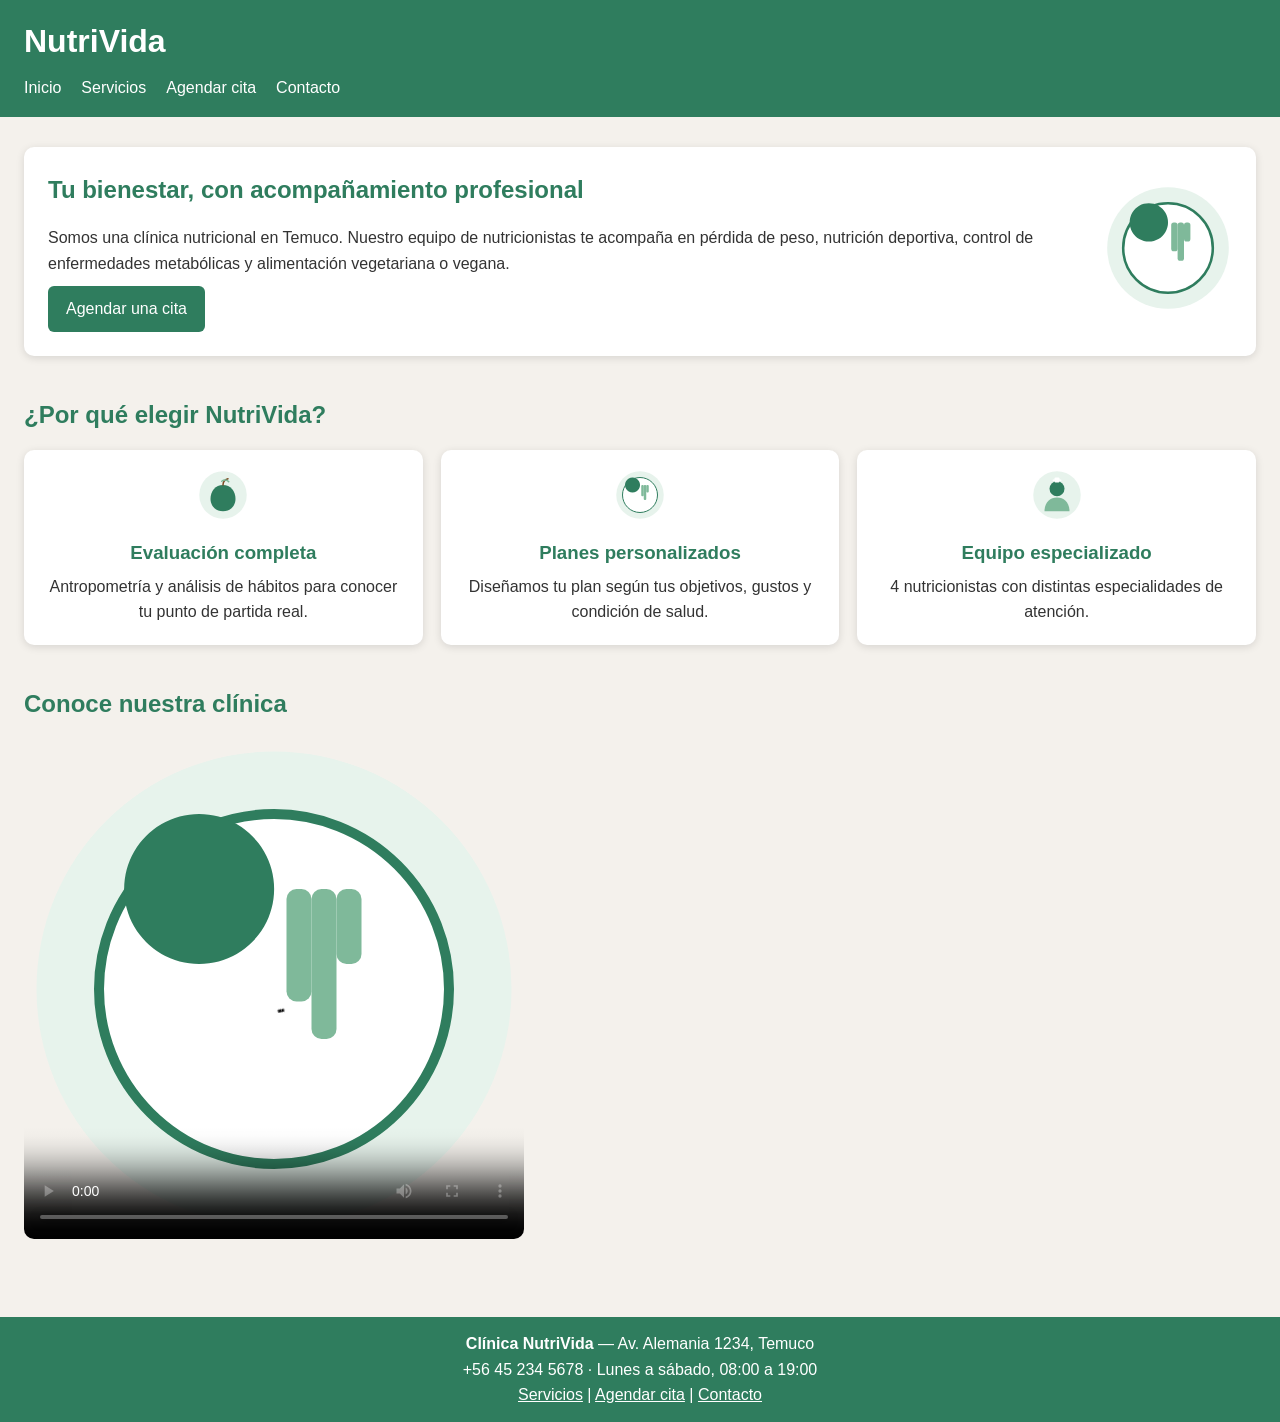
<file: index.html>
<!DOCTYPE html>
<html lang="es">
<head>
  <meta charset="UTF-8">
  <meta name="viewport" content="width=device-width, initial-scale=1.0">
  <title>NutriVida | Clínica Nutricional</title>
  <link rel="stylesheet" href="css/styles.css">
</head>
<body>

  <header>
    <h1>NutriVida</h1>
    <nav>
      <ul>
        <li><a href="index.html" aria-current="page">Inicio</a></li>
        <li><a href="servicios.html">Servicios</a></li>
        <li><a href="agendar.html">Agendar cita</a></li>
        <li><a href="contacto.html">Contacto</a></li>
      </ul>
    </nav>
  </header>

  <main>

    <section class="hero">
      <div class="hero-texto">
        <h2>Tu bienestar, con acompañamiento profesional</h2>
        <p>
          Somos una clínica nutricional en Temuco. Nuestro equipo de nutricionistas
          te acompaña en pérdida de peso, nutrición deportiva, control de enfermedades
          metabólicas y alimentación vegetariana o vegana.
        </p>
        <div class="hero-acciones">
          <a href="agendar.html" class="boton">Agendar una cita</a>
        </div>
      </div>
      <div class="hero-imagen">
        <img src="img/plato-saludable.svg" alt="Ilustración de un plato de alimentación saludable">
      </div>
    </section>

    <section>
      <h2>¿Por qué elegir NutriVida?</h2>
      <div class="grilla">
        <article class="tarjeta">
          <img src="img/alimentacion-saludable.svg" alt="Icono de evaluación nutricional">
          <h3>Evaluación completa</h3>
          <p>Antropometría y análisis de hábitos para conocer tu punto de partida real.</p>
        </article>
        <article class="tarjeta">
          <img src="img/plato-saludable.svg" alt="Icono de plan de alimentación">
          <h3>Planes personalizados</h3>
          <p>Diseñamos tu plan según tus objetivos, gustos y condición de salud.</p>
        </article>
        <article class="tarjeta">
          <img src="img/nutricionista.svg" alt="Icono de equipo de nutricionistas">
          <h3>Equipo especializado</h3>
          <p>4 nutricionistas con distintas especialidades de atención.</p>
        </article>
      </div>
    </section>

    <section>
      <h2>Conoce nuestra clínica</h2>
      <div class="video-wrapper">
        <video controls poster="img/plato-saludable.svg">
          <source src="https://www.w3schools.com/html/mov_bbb.mp4" type="video/mp4">
          Tu navegador no soporta video incrustado.
        </video>
      </div>
    </section>

  </main>

  <footer>
    <p><strong>Clínica NutriVida</strong> — Av. Alemania 1234, Temuco</p>
    <p>+56 45 234 5678 · Lunes a sábado, 08:00 a 19:00</p>
    <p><a href="servicios.html">Servicios</a> | <a href="agendar.html">Agendar cita</a> | <a href="contacto.html">Contacto</a></p>
  </footer>

</body>
</html>
</file>
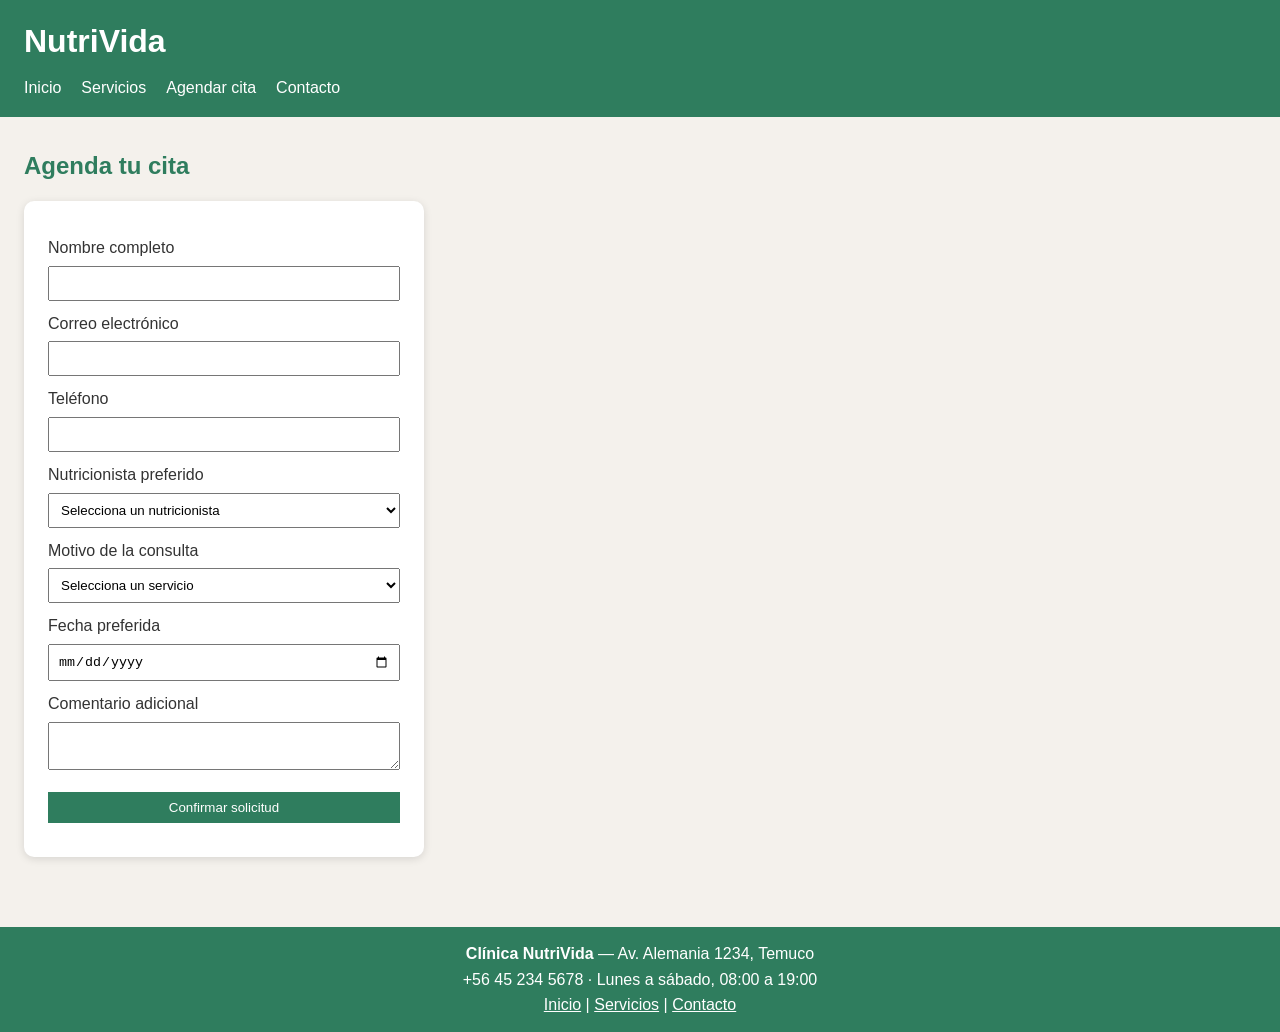
<file: agendar.html>
<!DOCTYPE html>
<html lang="es">
<head>
  <meta charset="UTF-8">
  <meta name="viewport" content="width=device-width, initial-scale=1.0">
  <title>Agendar cita | NutriVida</title>
  <link rel="stylesheet" href="css/styles.css">
</head>
<body>
  
  <header>
    <h1>NutriVida</h1>
    <nav>
      <ul>
        <li><a href="index.html">Inicio</a></li>
        <li><a href="servicios.html">Servicios</a></li>
        <li><a href="agendar.html" aria-current="page">Agendar cita</a></li>
        <li><a href="contacto.html">Contacto</a></li>
      </ul>
    </nav>
  </header>

  <main>
    <section>
      <h2>Agenda tu cita</h2>

      <form id="form-agendar" novalidate>

        <label for="nombre">Nombre completo</label>
        <input type="text" id="nombre" autocomplete="name" required>
        <p class="texto-error" id="error-nombre"></p>

        <label for="correo">Correo electrónico</label>
        <input type="email" id="correo" autocomplete="email" required>
        <p class="texto-error" id="error-correo"></p>

        <label for="telefono">Teléfono</label>
        <input type="tel" id="telefono" autocomplete="tel" required>
        <p class="texto-error" id="error-telefono"></p>

        <label for="nutricionista">Nutricionista preferido</label>
        <select id="nutricionista" required>
          <option value="">Selecciona un nutricionista</option>
          <option>Carolina Fuentes - Obesidad y síndrome metabólico</option>
          <option>Rodrigo Sepúlveda - Nutrición deportiva y rendimiento</option>
          <option>Daniela Morales - Vegetariana, vegana y trastornos alimentarios</option>
          <option>Felipe Araya - Nutrición pediátrica y familiar</option>
        </select>
        <p class="texto-error" id="error-nutricionista"></p>

        <label for="servicio">Motivo de la consulta</label>
        <select id="servicio" required>
          <option value="">Selecciona un servicio</option>
          <optgroup label="Consultas">
            <option>Primera consulta nutricional</option>
            <option>Control nutricional (seguimiento)</option>
            <option>Control nutricional quincenal</option>
            <option>Teleconsulta nutricional</option>
            <option>Consulta de urgencia / reagendada</option>
          </optgroup>
          <optgroup label="Planes especializados">
            <option>Plan pérdida de peso (1 mes)</option>
            <option>Plan pérdida de peso (3 meses)</option>
            <option>Plan nutrición deportiva</option>
            <option>Plan control diabetes / hipertensión</option>
            <option>Plan alimentación vegetariana/vegana</option>
            <option>Plan alimentación infantil</option>
          </optgroup>
          <optgroup label="Evaluaciones">
            <option>Antropometría completa</option>
            <option>Bioimpedanciometría</option>
            <option>Encuesta de hábitos alimentarios</option>
            <option>Análisis de exámenes de laboratorio</option>
          </optgroup>
          <optgroup label="Talleres grupales">
            <option>Taller de alimentación saludable</option>
            <option>Taller de cocina nutritiva</option>
            <option>Taller nutrición para deportistas</option>
          </optgroup>
        </select>
        <p class="texto-error" id="error-servicio"></p>

        <label for="fecha">Fecha preferida</label>
        <input type="date" id="fecha" required>
        <p class="texto-error" id="error-fecha"></p>

        <label for="comentario">Comentario adicional</label>
        <textarea id="comentario"></textarea>

        <button type="submit">Confirmar solicitud</button>
        <p id="mensaje-confirmacion"></p>
      </form>
    </section>
  </main>

  <footer>
    <p><strong>Clínica NutriVida</strong> — Av. Alemania 1234, Temuco</p>
    <p>+56 45 234 5678 · Lunes a sábado, 08:00 a 19:00</p>
    <p><a href="index.html">Inicio</a> | <a href="servicios.html">Servicios</a> | <a href="contacto.html">Contacto</a></p>
  </footer>

  <script src="js/validacion.js"></script>
</body>
</html>
</file>
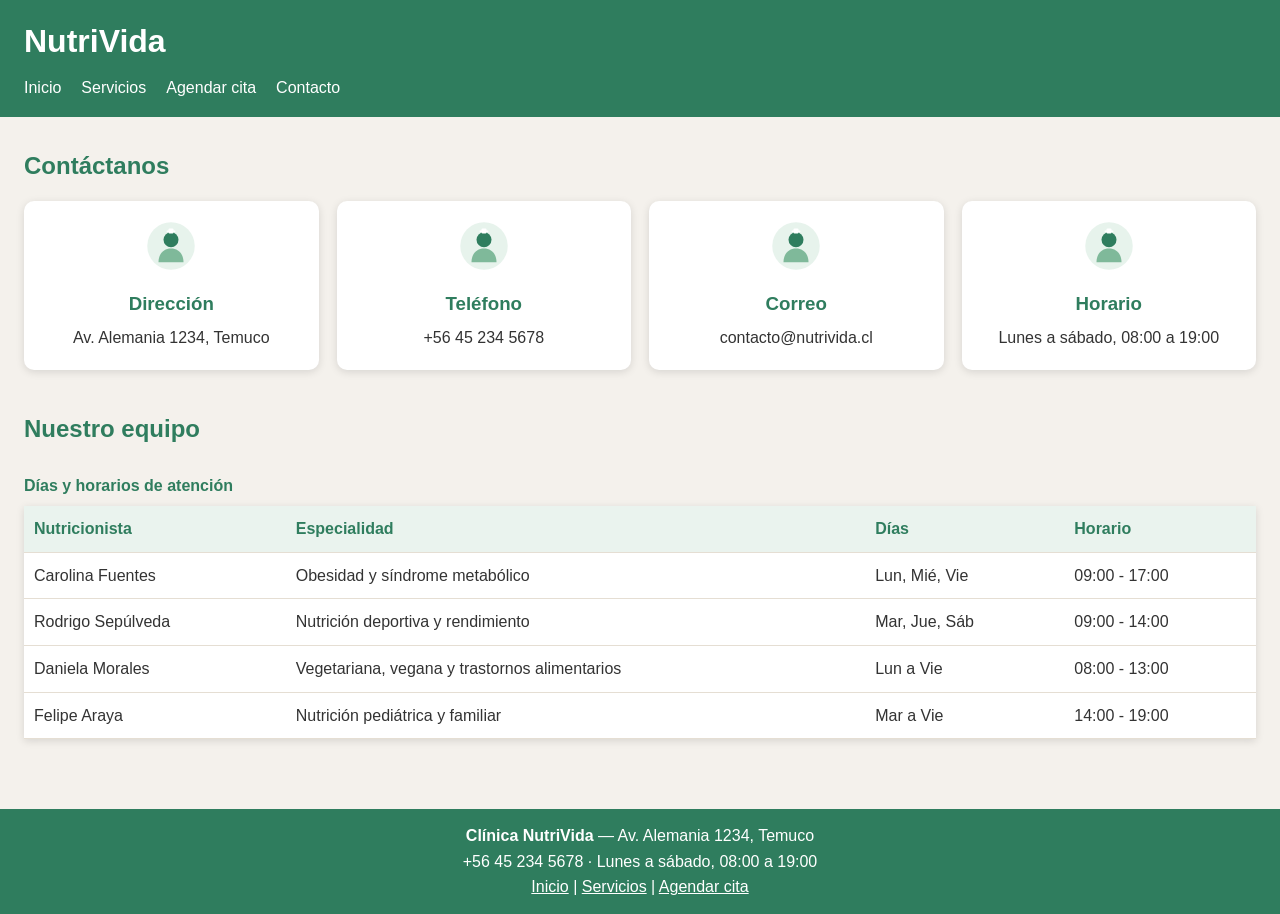
<file: contacto.html>
<!DOCTYPE html>
<html lang="es">
<head>
  <meta charset="UTF-8">
  <meta name="viewport" content="width=device-width, initial-scale=1.0">
  <title>Contacto | NutriVida</title>
  <link rel="stylesheet" href="css/styles.css">
</head>
<body>

  <header>
    <h1>NutriVida</h1>
    <nav>
      <ul>
        <li><a href="index.html">Inicio</a></li>
        <li><a href="servicios.html">Servicios</a></li>
        <li><a href="agendar.html">Agendar cita</a></li>
        <li><a href="contacto.html" aria-current="page">Contacto</a></li>
      </ul>
    </nav>
  </header>
  
  <main>
    <section>
      <h2>Contáctanos</h2>
      <div class="grilla">
        <article class="tarjeta">
          <img src="img/nutricionista.svg" alt="Icono de dirección de la clínica">
          <h3>Dirección</h3>
          <p>Av. Alemania 1234, Temuco</p>
        </article>
        <article class="tarjeta">
          <img src="img/nutricionista.svg" alt="Icono de teléfono de contacto">
          <h3>Teléfono</h3>
          <p>+56 45 234 5678</p>
        </article>
        <article class="tarjeta">
          <img src="img/nutricionista.svg" alt="Icono de correo de contacto">
          <h3>Correo</h3>
          <p>contacto@nutrivida.cl</p>
        </article>
        <article class="tarjeta">
          <img src="img/nutricionista.svg" alt="Icono de horario de atención">
          <h3>Horario</h3>
          <p>Lunes a sábado, 08:00 a 19:00</p>
        </article>
      </div>
    </section>

    <section>
      <h2>Nuestro equipo</h2>
      <table>
        <caption>Días y horarios de atención</caption>
        <thead>
          <tr><th>Nutricionista</th><th>Especialidad</th><th>Días</th><th>Horario</th></tr>
        </thead>
        <tbody>
          <tr><td>Carolina Fuentes</td><td>Obesidad y síndrome metabólico</td><td>Lun, Mié, Vie</td><td>09:00 - 17:00</td></tr>
          <tr><td>Rodrigo Sepúlveda</td><td>Nutrición deportiva y rendimiento</td><td>Mar, Jue, Sáb</td><td>09:00 - 14:00</td></tr>
          <tr><td>Daniela Morales</td><td>Vegetariana, vegana y trastornos alimentarios</td><td>Lun a Vie</td><td>08:00 - 13:00</td></tr>
          <tr><td>Felipe Araya</td><td>Nutrición pediátrica y familiar</td><td>Mar a Vie</td><td>14:00 - 19:00</td></tr>
        </tbody>
      </table>
    </section>
  </main>

  <footer>
    <p><strong>Clínica NutriVida</strong> — Av. Alemania 1234, Temuco</p>
    <p>+56 45 234 5678 · Lunes a sábado, 08:00 a 19:00</p>
    <p><a href="index.html">Inicio</a> | <a href="servicios.html">Servicios</a> | <a href="agendar.html">Agendar cita</a></p>
  </footer>

</body>
</html>
</file>
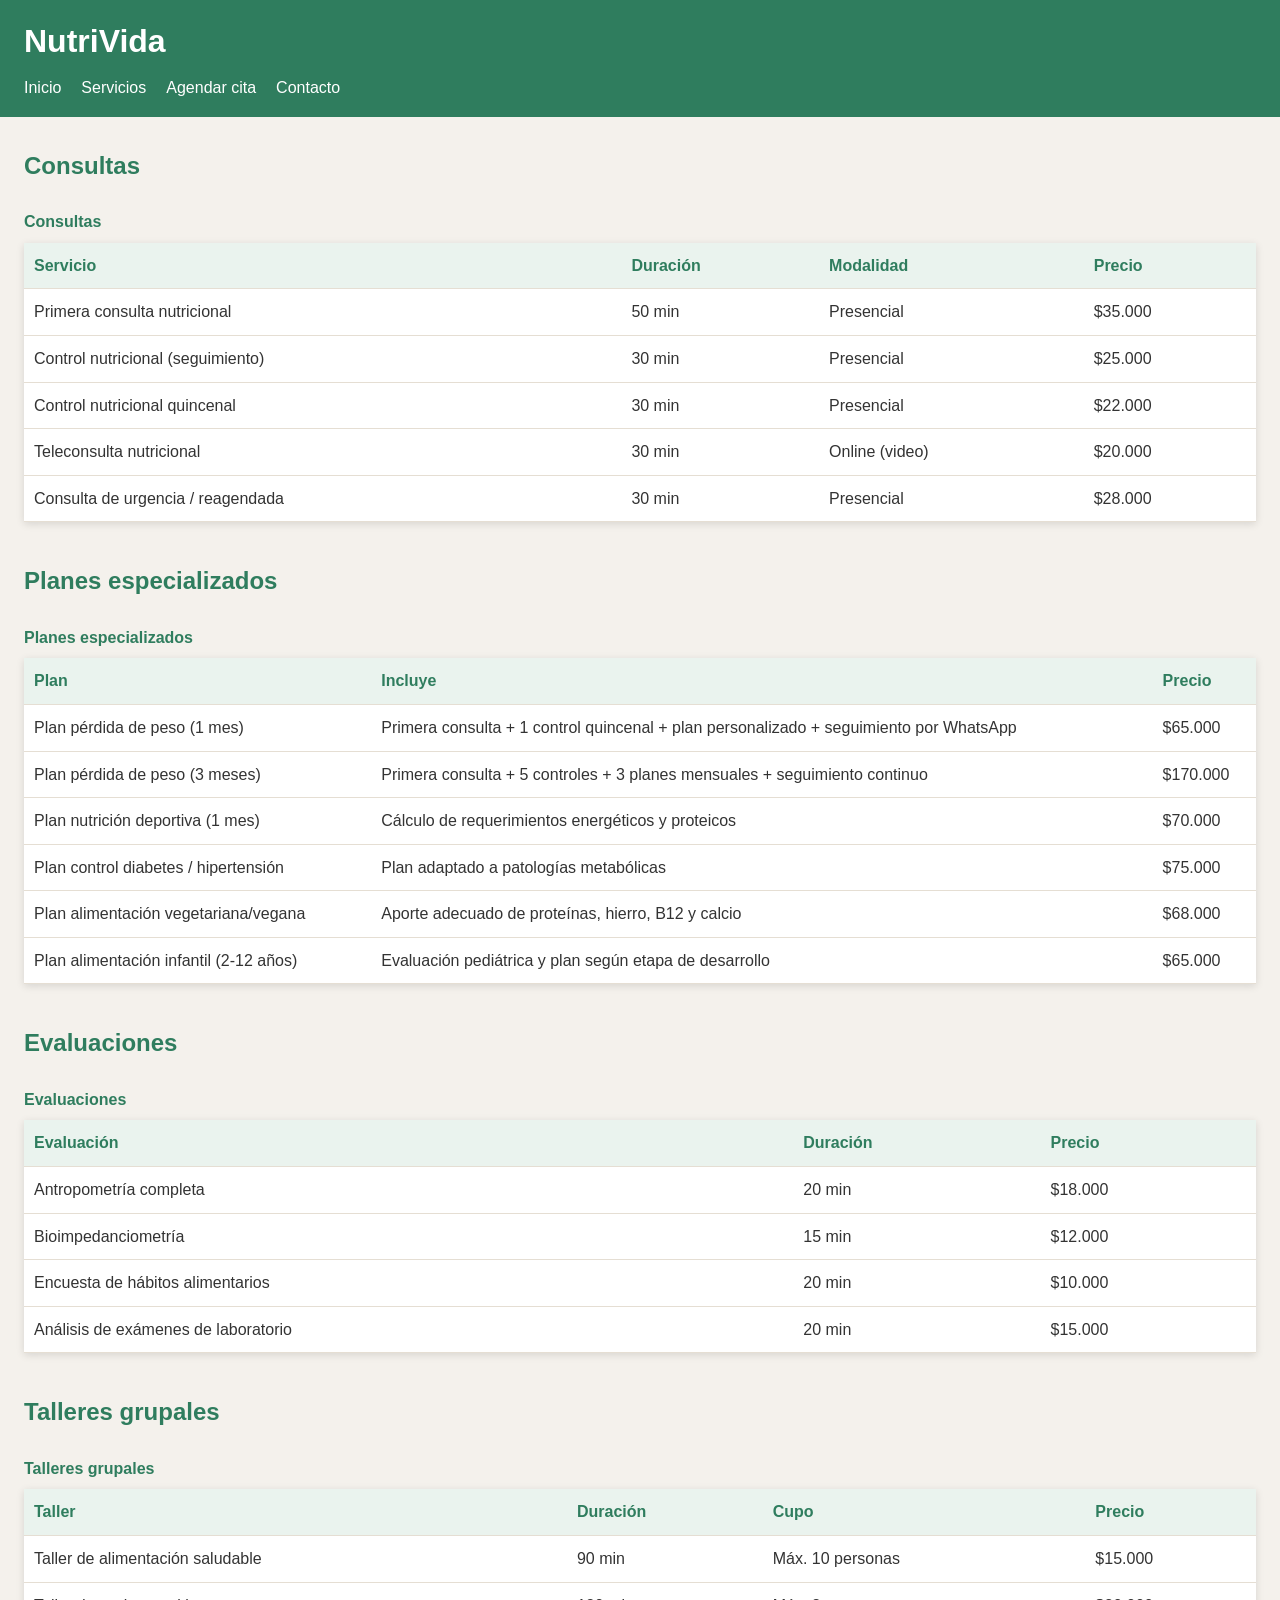
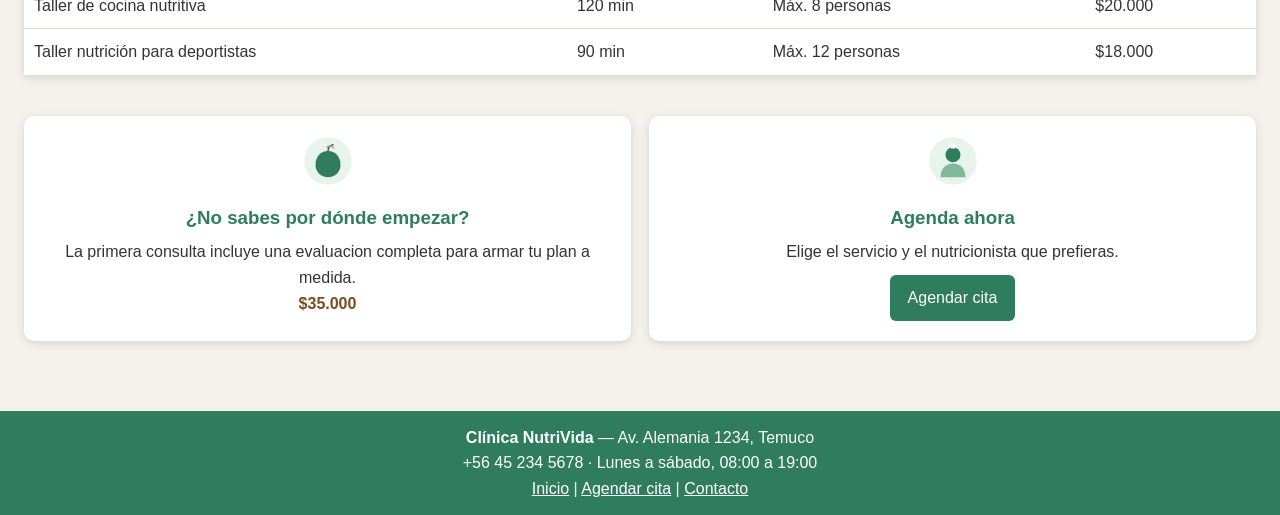
<file: servicios.html>
<!DOCTYPE html>
<html lang="es">
<head>
  <meta charset="UTF-8">
  <meta name="viewport" content="width=device-width, initial-scale=1.0">
  <title>Servicios | NutriVida</title>
  <link rel="stylesheet" href="css/styles.css">
</head>
<body>

  <header>
    <h1>NutriVida</h1>
    <nav>
      <ul>
        <li><a href="index.html">Inicio</a></li>
        <li><a href="servicios.html" aria-current="page">Servicios</a></li>
        <li><a href="agendar.html">Agendar cita</a></li>
        <li><a href="contacto.html">Contacto</a></li>
      </ul>
    </nav>
  </header>

  <main>

    <section>
      <h2>Consultas</h2>
      <table>
        <caption>Consultas</caption>
        <thead>
          <tr><th>Servicio</th><th>Duración</th><th>Modalidad</th><th>Precio</th></tr>
        </thead>
        <tbody>
          <tr><td>Primera consulta nutricional</td><td>50 min</td><td>Presencial</td><td>$35.000</td></tr>
          <tr><td>Control nutricional (seguimiento)</td><td>30 min</td><td>Presencial</td><td>$25.000</td></tr>
          <tr><td>Control nutricional quincenal</td><td>30 min</td><td>Presencial</td><td>$22.000</td></tr>
          <tr><td>Teleconsulta nutricional</td><td>30 min</td><td>Online (video)</td><td>$20.000</td></tr>
          <tr><td>Consulta de urgencia / reagendada</td><td>30 min</td><td>Presencial</td><td>$28.000</td></tr>
        </tbody>
      </table>
    </section>

    <section>
      <h2>Planes especializados</h2>
      <table>
        <caption>Planes especializados</caption>
        <thead>
          <tr><th>Plan</th><th>Incluye</th><th>Precio</th></tr>
        </thead>
        <tbody>
          <tr><td>Plan pérdida de peso (1 mes)</td><td>Primera consulta + 1 control quincenal + plan personalizado + seguimiento por WhatsApp</td><td>$65.000</td></tr>
          <tr><td>Plan pérdida de peso (3 meses)</td><td>Primera consulta + 5 controles + 3 planes mensuales + seguimiento continuo</td><td>$170.000</td></tr>
          <tr><td>Plan nutrición deportiva (1 mes)</td><td>Cálculo de requerimientos energéticos y proteicos</td><td>$70.000</td></tr>
          <tr><td>Plan control diabetes / hipertensión</td><td>Plan adaptado a patologías metabólicas</td><td>$75.000</td></tr>
          <tr><td>Plan alimentación vegetariana/vegana</td><td>Aporte adecuado de proteínas, hierro, B12 y calcio</td><td>$68.000</td></tr>
          <tr><td>Plan alimentación infantil (2-12 años)</td><td>Evaluación pediátrica y plan según etapa de desarrollo</td><td>$65.000</td></tr>
        </tbody>
      </table>
    </section>

    <section>
      <h2>Evaluaciones</h2>
      <table>
        <caption>Evaluaciones</caption>
        <thead>
          <tr><th>Evaluación</th><th>Duración</th><th>Precio</th></tr>
        </thead>
        <tbody>
          <tr><td>Antropometría completa</td><td>20 min</td><td>$18.000</td></tr>
          <tr><td>Bioimpedanciometría</td><td>15 min</td><td>$12.000</td></tr>
          <tr><td>Encuesta de hábitos alimentarios</td><td>20 min</td><td>$10.000</td></tr>
          <tr><td>Análisis de exámenes de laboratorio</td><td>20 min</td><td>$15.000</td></tr>
        </tbody>
      </table>
    </section>

    <section>
      <h2>Talleres grupales</h2>
      <table>
        <caption>Talleres grupales</caption>
        <thead>
          <tr><th>Taller</th><th>Duración</th><th>Cupo</th><th>Precio</th></tr>
        </thead>
        <tbody>
          <tr><td>Taller de alimentación saludable</td><td>90 min</td><td>Máx. 10 personas</td><td>$15.000</td></tr>
          <tr><td>Taller de cocina nutritiva</td><td>120 min</td><td>Máx. 8 personas</td><td>$20.000</td></tr>
          <tr><td>Taller nutrición para deportistas</td><td>90 min</td><td>Máx. 12 personas</td><td>$18.000</td></tr>
        </tbody>
      </table>
    </section>

    <section>
      <div class="grilla">
        <article class="tarjeta">
          <img src="img/alimentacion-saludable.svg" alt="Icono de evaluación nutricional">
          <h3>¿No sabes por dónde empezar?</h3>
          <p>La primera consulta incluye una evaluacion completa para armar tu plan a medida.</p>
          <p class="precio">$35.000</p>
        </article>
        <article class="tarjeta">
          <img src="img/nutricionista.svg" alt="Icono de agendar cita">
          <h3>Agenda ahora</h3>
          <p>Elige el servicio y el nutricionista que prefieras.</p>
          <a href="agendar.html" class="boton">Agendar cita</a>
        </article>
      </div>
    </section>

  </main>

  <footer>
    <p><strong>Clínica NutriVida</strong> — Av. Alemania 1234, Temuco</p>
    <p>+56 45 234 5678 · Lunes a sábado, 08:00 a 19:00</p>
    <p><a href="index.html">Inicio</a> | <a href="agendar.html">Agendar cita</a> | <a href="contacto.html">Contacto</a></p>
  </footer>

</body>
</html>
</file>
<file: css/styles.css>
* {
  box-sizing: border-box;
  margin: 0;
  padding: 0;
}

body {
  font-family: Arial, sans-serif;
  background: #f4f1ec;
  color: #333333;
  line-height: 1.6;
}

a {
  color: #2f7d5e;
}

img {
  max-width: 100%;
}

/*Encabezado*/
header {
  background: #2f7d5e;
  padding: 16px 24px;
}

header h1 {
  color: white;
}

header nav ul {
  list-style: none;
  display: flex;
  gap: 20px;
  margin-top: 8px;
}

header nav a {
  color: white;
  text-decoration: none;
}

header nav a:hover {
  text-decoration: underline;
}

main {
  padding: 30px 24px;
}

main section {
  margin-bottom: 40px;
}

main section h2 {
  color: #2f7d5e;
  margin-bottom: 16px;
}

/*Portada*/
.hero {
  display: flex;
  gap: 24px;
  align-items: center;
  background: white;
  border-radius: 10px;
  box-shadow: 0 2px 8px rgba(0,0,0,0.12);
  padding: 24px;
}

.hero img {
  width: 180px;
}

.boton {
  display: inline-block;
  background: #2f7d5e;
  color: white;
  text-decoration: none;
  padding: 10px 18px;
  border-radius: 6px;
  margin-top: 10px;
}

/*Tarjetas (beneficios, servicios, contacto)*/
.grilla {
  display: flex;
  flex-wrap: wrap;
  gap: 18px;
}

.tarjeta {
  background: white;
  border-radius: 10px;
  box-shadow: 0 2px 8px rgba(0,0,0,0.12);
  padding: 20px;
  text-align: center;
  flex: 1 1 200px;
}

.tarjeta img {
  width: 50px;
  margin-bottom: 10px;
}

.tarjeta h3 {
  color: #2f7d5e;
  margin-bottom: 6px;
}

.precio {
  font-weight: bold;
  color: #7a4b21;
}

/*Video institucional*/
.video-wrapper video {
  width: 100%;
  max-width: 500px;
  border-radius: 10px;
}

/*Tabla de servicios*/
table {
  width: 100%;
  border-collapse: collapse;
  background: white;
  box-shadow: 0 2px 8px rgba(0,0,0,0.12);
}

caption {
  text-align: left;
  font-weight: bold;
  color: #2f7d5e;
  padding: 8px 0;
}

th, td {
  padding: 10px;
  border-bottom: 1px solid #e5ded3;
  text-align: left;
}

th {
  background: #eaf3ee;
  color: #2f7d5e;
}

/* Formulario */
form {
  background: white;
  border-radius: 10px;
  box-shadow: 0 2px 8px rgba(0,0,0,0.12);
  padding: 24px;
  max-width: 400px;
}

label {
  display: block;
  margin-top: 10px;
}

input, select, textarea, button {
  width: 100%;
  padding: 8px;
  margin-top: 5px;
  box-sizing: border-box;
}

button {
  margin-top: 15px;
  background: #2f7d5e;
  color: white;
  border: none;
  cursor: pointer;
}

.campo-error {
  border: 2px solid #a3242f;
  background: #fbe9ea;
}

.texto-error {
  color: #a3242f;
  font-size: 0.85rem;
}

#mensaje-confirmacion {
  margin-top: 10px;
  font-weight: bold;
  color: #2f6b3c;
}

/*Pie de página*/
footer {
  background: #2f7d5e;
  color: white;
  text-align: center;
  padding: 14px;
}

footer a {
  color: white;
}

/*Responsivo*/
@media (max-width: 600px) {
  header nav ul {
    flex-direction: column;
    gap: 8px;
  }

  .hero {
    flex-direction: column;
    text-align: center;
  }

  .grilla {
    flex-direction: column;
  }
}
</file>
